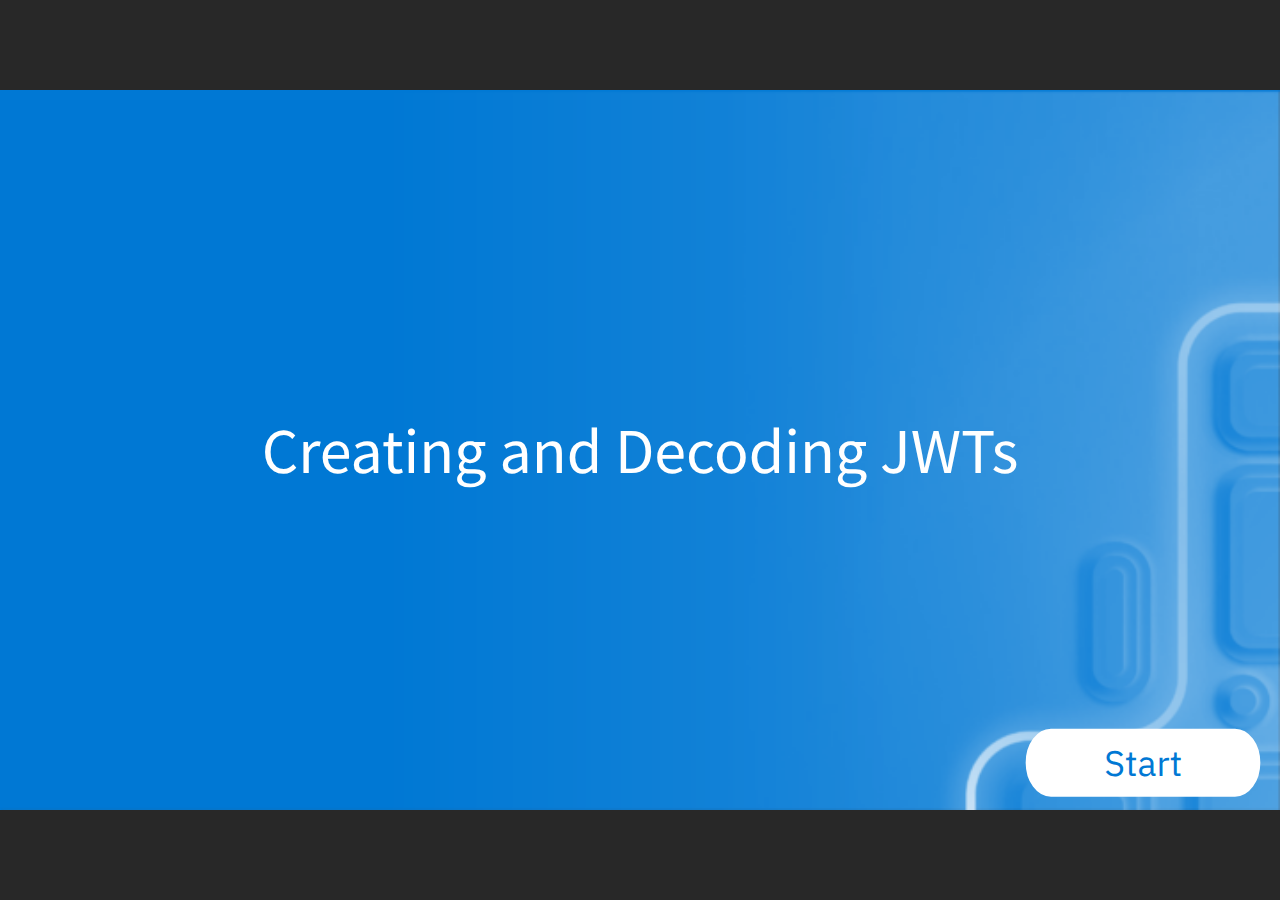
<file: index.html>
﻿<!doctype html>
<html lang="en-US">
<head>
  <meta charset="utf-8">
  <!-- Created using Storyline 360 x64 - http://www.articulate.com  -->
  <!-- version: 3.95.33670.0 -->
  <title>Creating and Decoding JWTs</title>
  <meta http-equiv="x-ua-compatible" content="IE=edge"/>
  <meta name="viewport" content="width=device-width,initial-scale=1,user-scalable=no,shrink-to-fit=no,minimal-ui"/>
  <meta name="apple-mobile-web-app-capable" content="yes"/>
  <style>
    html, body { height: 100%; padding: 0; margin: 0 }
    #app { height: 100%; width: 100%; }
  </style>

  <script>
    window.DS = {};
    window.globals = {
      DATA_PATH_BASE: '',
      HAS_FRAME: true,
      HAS_SLIDE: true,

      lmsPresent: false,
      tinCanPresent: false,
      cmi5Present: false,
      aoSupport: false,
      scale: 'noscale',
      captureRc: false,
      browserSize: 'optimal',
      bgColor: '#282828',
      features: 'DropInAcc,DropInBase,DropInCore,DropInInteractions,DropInMisc,DropInVectors,DropInVideo,LayerPresentAsDialog,MultipleQuizTracking,UpdatedThemeEditor',
      themeName: 'unified',
      preloaderColor: '#FFFFFF',
      suppressAnalytics: false,
      productChannel: 'stable',
      publishSource: 'storyline',
      aid: 'aid|ec1426b3-023f-4ed3-86a6-291b0afe7aa1',
      cid: 'bf5af8ce-f39e-48e8-ba2e-1cf82b688ff8',
      playerVersion: '3.95.33670.0',
      publishTimestamp: '2025-01-30T23:01:39.0812858Z',
      maxIosVideoElements: 10,
      connectionSettings: { message: 'You%20are%20offline.%20Trying%20to%20reconnect...', useDarkTheme: false, mode: 'disabled' },
      hasFeature: function(feature) {
        return this.features.split(',').includes(feature);
      },
      
      parseParams: function(qs) {
        if (window.globals.parsedParams != null) {
          return window.globals.parsedParams;
        }
        qs = (qs || window.location.search.substr(1)).split('+').join(' ');
        var params = {},
            tokens,
            re = /[?&]?([^=]+)=([^&]*)/g;

        while (tokens = re.exec(qs)) {
          params[decodeURIComponent(tokens[1]).trim()] =
            decodeURIComponent(tokens[2]).trim();
        }
        window.globals.parsedParams = params;
        return params;
      }

    };
  </script>
  <script>
    var isIe11 = ('ActiveXObject' in window || window.MSBlobBuilder != null)
      && window.msCrypto != null && !window.ActiveXObject;
    if (isIe11) {
      window.globals.unsupportedBrowser = true;
      document.write(atob('[base64]'));
    }
  </script>

  <script>
    if (window.globals.hasFeature('MultiLanguageSinglePackageSupport')) {
      
      
    }
  </script>

  
  <script>window.THREE = { };</script>
  
</head>
<body style="background: #282828" class="cs-HTML theme-unified">
  <!-- 360 -->
  <script>!function(){var e,i=/iPhone/i,o=/iPod/i,n=/iPad/i,t=/\biOS-universal(?:.+)Mac\b/i,r=/\bAndroid(?:.+)Mobile\b/i,a=/Android/i,d=/(?:SD4930UR|\bSilk(?:.+)Mobile\b)/i,p=/Silk/i,l=/Windows Phone/i,u=/\bWindows(?:.+)ARM\b/i,b=/BlackBerry/i,s=/BB10/i,c=/Opera Mini/i,f=/\b(CriOS|Chrome)(?:.+)Mobile/i,h=/Mobile(?:.+)Firefox\b/i,v=function(e){return void 0!==e&&"MacIntel"===e.platform&&"number"==typeof e.maxTouchPoints&&e.maxTouchPoints>1&&"undefined"==typeof MSStream};e=function(e){var m={userAgent:"",platform:"",maxTouchPoints:0};e||"undefined"==typeof navigator?"string"==typeof e?m.userAgent=e:e&&e.userAgent&&(m={userAgent:e.userAgent,platform:e.platform,maxTouchPoints:e.maxTouchPoints||0}):m={userAgent:navigator.userAgent,platform:navigator.platform,maxTouchPoints:navigator.maxTouchPoints||0};var g=m.userAgent,y=g.split("[FBAN");void 0!==y[1]&&(g=y[0]),void 0!==(y=g.split("Twitter"))[1]&&(g=y[0]);var A=function(e){return function(i){return i.test(e)}}(g),w={apple:{phone:A(i)&&!A(l),ipod:A(o),tablet:!A(i)&&(A(n)||v(m))&&!A(l),universal:A(t),device:(A(i)||A(o)||A(n)||A(t)||v(m))&&!A(l)},amazon:{phone:A(d),tablet:!A(d)&&A(p),device:A(d)||A(p)},android:{phone:!A(l)&&A(d)||!A(l)&&A(r),tablet:!A(l)&&!A(d)&&!A(r)&&(A(p)||A(a)),device:!A(l)&&(A(d)||A(p)||A(r)||A(a))||A(/\bokhttp\b/i)},windows:{phone:A(l),tablet:A(u),device:A(l)||A(u)},other:{blackberry:A(b),blackberry10:A(s),opera:A(c),firefox:A(h),chrome:A(f),device:A(b)||A(s)||A(c)||A(h)||A(f)},any:!1,phone:!1,tablet:!1};return w.any=w.apple.device||w.android.device||w.windows.device||w.other.device,w.phone=w.apple.phone||w.android.phone||w.windows.phone,w.tablet=w.apple.tablet||w.android.tablet||w.windows.tablet,w}(),"object"==typeof exports&&"undefined"!=typeof module?module.exports=e:"function"==typeof define&&define.amd?define((function(){return e})):this.isMobile=e}();
    window.isMobile.apple.tablet = window.isMobile.apple.tablet ||
      (navigator.platform === 'MacIntel' && navigator.maxTouchPoints > 1);
    window.isMobile.apple.device = window.isMobile.apple.device || window.isMobile.apple.tablet;
    window.isMobile.tablet = window.isMobile.tablet || window.isMobile.apple.tablet;
    window.isMobile.any = window.isMobile.any || window.isMobile.apple.tablet;
  </script>

  <div id="focus-sink" tabindex="-1"></div>

  <div id="preso"></div>
  <script>
    (function() {

      var classTypes = [ 'desktop', 'mobile', 'phone', 'tablet' ];

      var addDeviceClasses = function(prefix, testObj) {
        var curr, i;
        for (i = 0; i < classTypes.length; i++) {
          curr = classTypes[i];
          if (testObj[curr]) {
            document.body.classList.add(prefix + curr);
          }
        }
      };

      var params = window.globals.parseParams(),
          isDevicePreview = params.devicepreview === '1',
          isPhoneOverride = params.deviceType === 'phone' || (isDevicePreview && params.phone == '1'),
          isTabletOverride = (params.deviceType === 'tablet' || isDevicePreview) && !isPhoneOverride,
          isMobileOverride = isPhoneOverride || isTabletOverride;

      var deviceView = {
        desktop: !window.isMobile.any && !isMobileOverride,
        mobile: window.isMobile.any || isMobileOverride,
        phone: isPhoneOverride || (window.isMobile.phone && !isTabletOverride),
        tablet: isTabletOverride || window.isMobile.tablet
      };

      window.globals.deviceView = deviceView;
      window.isMobile.desktop = !window.isMobile.any;
      window.isMobile.mobile = window.isMobile.any;

      addDeviceClasses('view-', deviceView);

    })();
  </script>
  
  <script src='story_content/triggers.js' type=text/javascript></script>
<script src='story_content/user.js' type=text/javascript></script>
  <div class="slide-loader"></div>

  <script>
    var doc = document, loader = doc.body.querySelector('.slide-loader'); [ 1, 2, 3 ].forEach(function(n) { var d = doc.createElement('div'); d.style.backgroundColor = window.globals.preloaderColor; d.classList.add('mobile-loader-dot'); d.classList.add('dot' + n); loader.appendChild(d); });
  </script>

  <div class="mobile-load-title-overlay" style="display: none">
    <div class="mobile-load-title">Creating and Decoding JWTs</div>
  </div>

  <div class="mobile-chrome-warning"></div>

  
<style>
  .warn-connection-dialog {
    display: none;
    background: transparent;
    pointer-events: all;
    position: fixed;
    left: 0;
    top: 0;
    width: 100%;
    height: 100%;
    z-index: 999;
  }

  .warn-connection-content {
    pointer-events: all;
    border-radius: 4px;
    background: white;
    border: 1px solid #E7E7E7;
    color: #333333;
    box-shadow: 0 2px 4px rgba(0, 0, 0, 0.25);
    transition: all 150ms ease-out;
    position: absolute;
    white-space: nowrap;
  }

  .view-phone.is-landscape .warn-connection-content {
    left: 23px;
    bottom: 23px;
  }

  .view-tablet.is-landscape .warn-connection-content {
    left: 50%;
    top: 20px;
    transform: translateX(-50%);
  }

  .view-mobile.is-portrait .warn-connection-content {
    transform: translate(-50%, calc(-100% - 15px));
  }

  .warn-connection-content p {
    display: inline-block;
    margin: 0 8px 0 0;
    line-height: 33px;
    font-size: 11px;
  }

  .warn-connection-content svg {
    position: relative;
    vertical-align: middle;
    margin: 0 2px 2px 8px;
  }

  .view-desktop .warn-connection-content {
    left: 1.5em;
    bottom: 1.5em;
  }

  .view-desktop .warn-connection-content p {
    font-size: 1.1em;
  }

  .is-offline .warn-connection-dialog {
    display: block;
  }

  .is-offline .cs-panel * {
    pointer-events: none !important;
  }

  .is-offline .cs-panel {
    pointer-events: all !important;
  }

  .is-offline #nav-controls * {
    pointer-events: none !important;
  }

  .is-offline #nav-controls {
    pointer-events: all !important;
  }
</style>

<div class="warn-connection-dialog" role="alertdialog" aria-modal="true" tabindex="0" aria-labelledby="warn-connection-message">
  <div class="warn-connection-content">
    <svg width="17" height="15" viewBox="0 0 17 15" xmlns="http://www.w3.org/2000/svg">
      <path fill="#8F0000" stroke="white" d="M16.07,12.98 L15.88,12.23 L9.51,1.21 C8.97,0.26,7.6,0.26,7.06,1.21 L0.69,12.23 C0.15,13.16,0.81,14.36,1.91,14.36 H14.65 C15.47,14.36,16.05,13.7,16.07,12.98 Z"/>
      <path fill="white" stroke="white" d="M8.58,5.5 C8.35,5.28,8.5,5.35,8.21,5.32 C8.09,5.35,7.97,5.49,7.96,5.67 C7.97,5.79,7.98,5.92,7.98,6.04 L7.98,6.04 C7.99,6.17,8,6.31,8.01,6.43 L8.01,6.44 C8.03,6.92,8.06,7.41,8.09,7.9 L8.09,7.9 C8.12,8.39,8.14,8.88,8.17,9.37 C8.17,9.39,8.18,9.42,8.2,9.44 C8.23,9.46,8.25,9.47,8.28,9.47 C8.31,9.47,8.34,9.46,8.35,9.44 C8.37,9.43,8.38,9.4,8.39,9.35 L8.39,9.34 C8.39,9.24,8.4,9.15,8.4,9.05 L8.4,9.05 C8.41,8.96,8.41,8.86,8.42,8.75 C8.43,8.44,8.45,8.12,8.47,7.81 L8.47,7.81 C8.49,7.49,8.51,7.18,8.53,6.87 C8.55,6.46,8.56,6.05,8.59,5.64 L8.6,5.62 C8.6,5.57,8.59,5.53,8.58,5.5 L8.21,5.32 Z"/>
      <circle fill="white" stroke="white" cx="8.3" cy="11.35" r="0.3"/>
    </svg>
    <p id="warn-connection-message">You are offline. Trying to reconnect...</p>
  </div>
</div>

<script>
  (function() {
    window.DS.connection = {
      warningShown: false,
      assets: {},
      loadingAssetGroup: false,
      retryDelay: 500
    };

    var connectionSettings = window.globals.connectionSettings || {};

    var useConnectionMessages = window.AbortController != null &&
      window.location.protocol != 'file:' &&
      connectionSettings.mode === 'normal';

    window.DS.connection.useConnectionMessages = useConnectionMessages;

    var assetCount = 0;
    var checkLoadedId;


    if (useConnectionMessages && connectionSettings != null) {
      var contentEl = document.querySelector('.warn-connection-content');
      var messageEl = contentEl.querySelector('p');

      if (connectionSettings.useDarkTheme) {
        contentEl.style.borderColor = '#BABBBA';
        contentEl.style.backgroundColor = '#282828';
        contentEl.style.color = '#FFFFFF';
      }

      if (connectionSettings.message != null) {
        messageEl.textContent = window.decodeURIComponent(connectionSettings.message);
      }
    }

    function checkAssetsReady() {
      for (var i in DS.connection.assets) {
        if (!DS.connection.assets[i].success) {
          return false;
        }
      }
      return true;
    }

    function stopAssetGroup() {
      if (!useConnectionMessages) { return; }

      assetCount = 0;

      DS.connection.oldAssetGroup = DS.connection.assets;
      DS.connection.assets = {};
      DS.connection.loadingAssetGroup = false;
      clearInterval(checkLoadedId);
    }

    function startAssetGroup() {
      if (!useConnectionMessages) { return; }
      var ticks = 0;
      clearInterval(checkLoadedId);
      checkLoadedId = setInterval(function() {
        var loaded = 0;
        if (assetCount === 0 && loaded === 0) {
          clearInterval(checkLoadedId);
          return;
        }

        for (var i in DS.connection.assets) {
          if (DS.connection.assets[i].success) {
            loaded++;
          }
        }

        if (assetCount === loaded && checkAssetsReady()) {
          for (var i in DS.connection.assets) {
            if (DS.connection.assets[i].action) {
              DS.connection.assets[i].action();
            }
          }
          hideWarning();
          stopAssetGroup();
        }
      }, 100)
    }

    function requiredAsset(url, action, retry, type) {
      if (!useConnectionMessages) { return; }
      if (DS.connection.assets[url]) { return; }

      DS.connection.assets[url] = {
        success: false, action: action, retry: retry, type: type
      };
      assetCount = Object.keys(DS.connection.assets).length;
      if (!DS.connection.loadingAssetGroup) {
        startAssetGroup();
      }
      DS.connection.loadingAssetGroup = true;
    }

    function assetLoaded(url) {
      if (!useConnectionMessages) { return; }
      if (DS.connection.assets[url]) {
        DS.connection.assets[url].success = true;
      }
    }

    function assetFailed(url) {
      if (!useConnectionMessages) { return; }
      if (!DS.connection.assets[url]) {
        if (/\.js$/.test(url) && url.indexOf('transcripts') === -1) {
          setTimeout(function() {
            if (DS.connection.lastSlideLoaded != null) {
              DS.connection.lastSlideLoaded();
            }
          }, DS.connection.retryDelay);
        }
        return;
      }
      if (!DS.connection.warningShown) { showWarning(); }
      if (DS.connection.assets[url].retry) {
        setTimeout(function() {
          if (!DS.connection.assets[url].success) {
            DS.connection.assets[url].retry()
          }
        }, DS.connection.retryDelay);
      }
    }

    function hideWarning() {
      document.body.classList.remove('is-offline');
      DS.connection.warningShown = false;
      enableKeys();
    }
    DS.connection.hideWarning = hideWarning

    function showWarning(btn) {
      document.body.classList.add('is-offline')
      DS.connection.warningShown = true;
      updateWarningPosition();
      disableKeys();
    }

    function updateWarningPosition() {
      if (!DS.connection.warningShown) {
        return;
      }

      var isPortrait = document.body.classList.contains('is-portrait');
      var isMobile = document.body.classList.contains('view-mobile');
      var warningEl = document.querySelector('.warn-connection-content');

      if (isPortrait && isMobile) {
        var slide = document.querySelector('.primary-slide');
        var slideRect = slide != null
          ? slide.getBoundingClientRect()
          : { top: window.innerHeight, left: 0, width: window.innerWidth };

        warningEl.style.top = `${slideRect.top}px`
        warningEl.style.left = `${slideRect.left + slideRect.width / 2}px`
      } else {
        warningEl.style.top = null;
        warningEl.style.left = null;
      }

      window.requestAnimationFrame(updateWarningPosition);
    }

    function onDisableKeyDown(e) {
      e.preventDefault();
      e.stopImmediatePropagation();
    }

    function onDisableKeyUp(e) {
      e.preventDefault();
      e.stopImmediatePropagation();
    }

    var accStyle = document.createElement('style');
    var warnDialogEl = document.querySelector('.warn-connection-dialog');

    function disableKeys() {
      if (DS.views && DS.views.nsStack && DS.views.nsStack.length === 1) {
        DS.views.nsStack[0].tabReachable = false
        DS.views.nsStack[0].updateTabIndex(true, true);
      }

      accStyle.innerHTML = '.acc-shadow-dom { display: none; }';
      document.body.appendChild(accStyle);

      warnDialogEl.parentNode.append(warnDialogEl);
      warnDialogEl.focus();
    }

    function enableKeys() {
      accStyle.remove();
      if (DS.views && DS.views.nsStack && DS.views.nsStack.length === 1 && DS.views.nsStack[0].name === '_frame') {
        DS.views.nsStack[0].tabReachable = true;
        DS.views.nsStack[0].updateTabIndex();
      }
    }

    // these will all be noops if the feature flag isn't set in
    // the data and `window.globals.features`
    DS.connection.requiredAsset = requiredAsset;
    DS.connection.assetLoaded = assetLoaded;
    DS.connection.assetFailed = assetFailed;
    DS.connection.stopAssetGroup = stopAssetGroup;
    DS.connection.startAssetGroup = startAssetGroup;
  })();
</script>


  <script>
    
    if (window.autoSpider && window.vInterfaceObject) {
      document.querySelector('.mobile-load-title-overlay').style.display = 'none';
    }
  </script>

  

  <link rel="stylesheet" href="html5/data/css/output.min.css" data-noprefix/>
</body>
<script src="html5/lib/scripts/bootstrapper.min.js"></script>
</html>
</file>
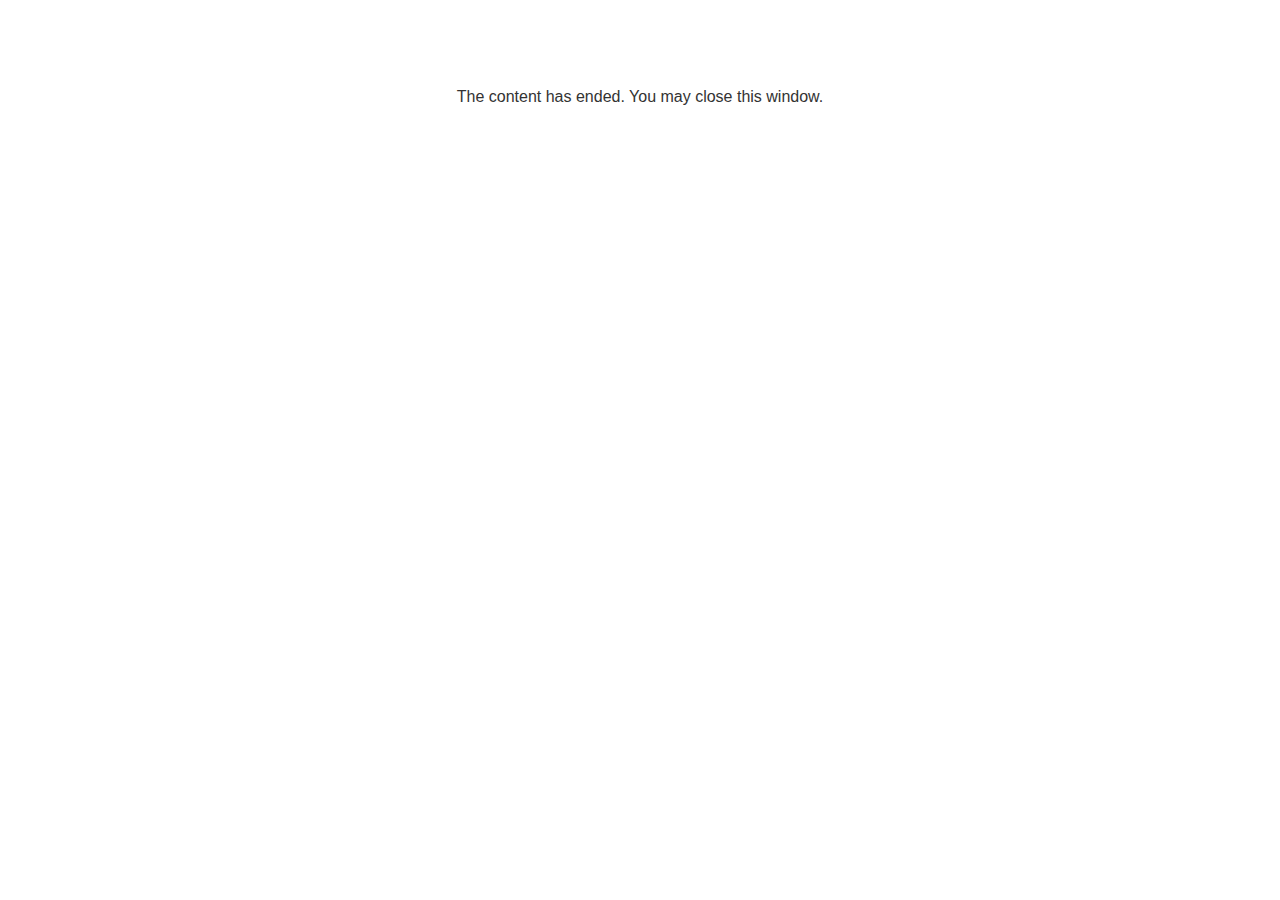
<file: lms/goodbye.html>
<!doctype html>
<html>
<body style="background-color: #ffffff;">

<p role="alert" style="color: #333333;font-family: Lato, articulate, tahoma, arial;font-size: medium;text-align: center;">
<br><br><br><br>
The content has ended. You may close this window.
</p>

</body>
</html>
</file>
